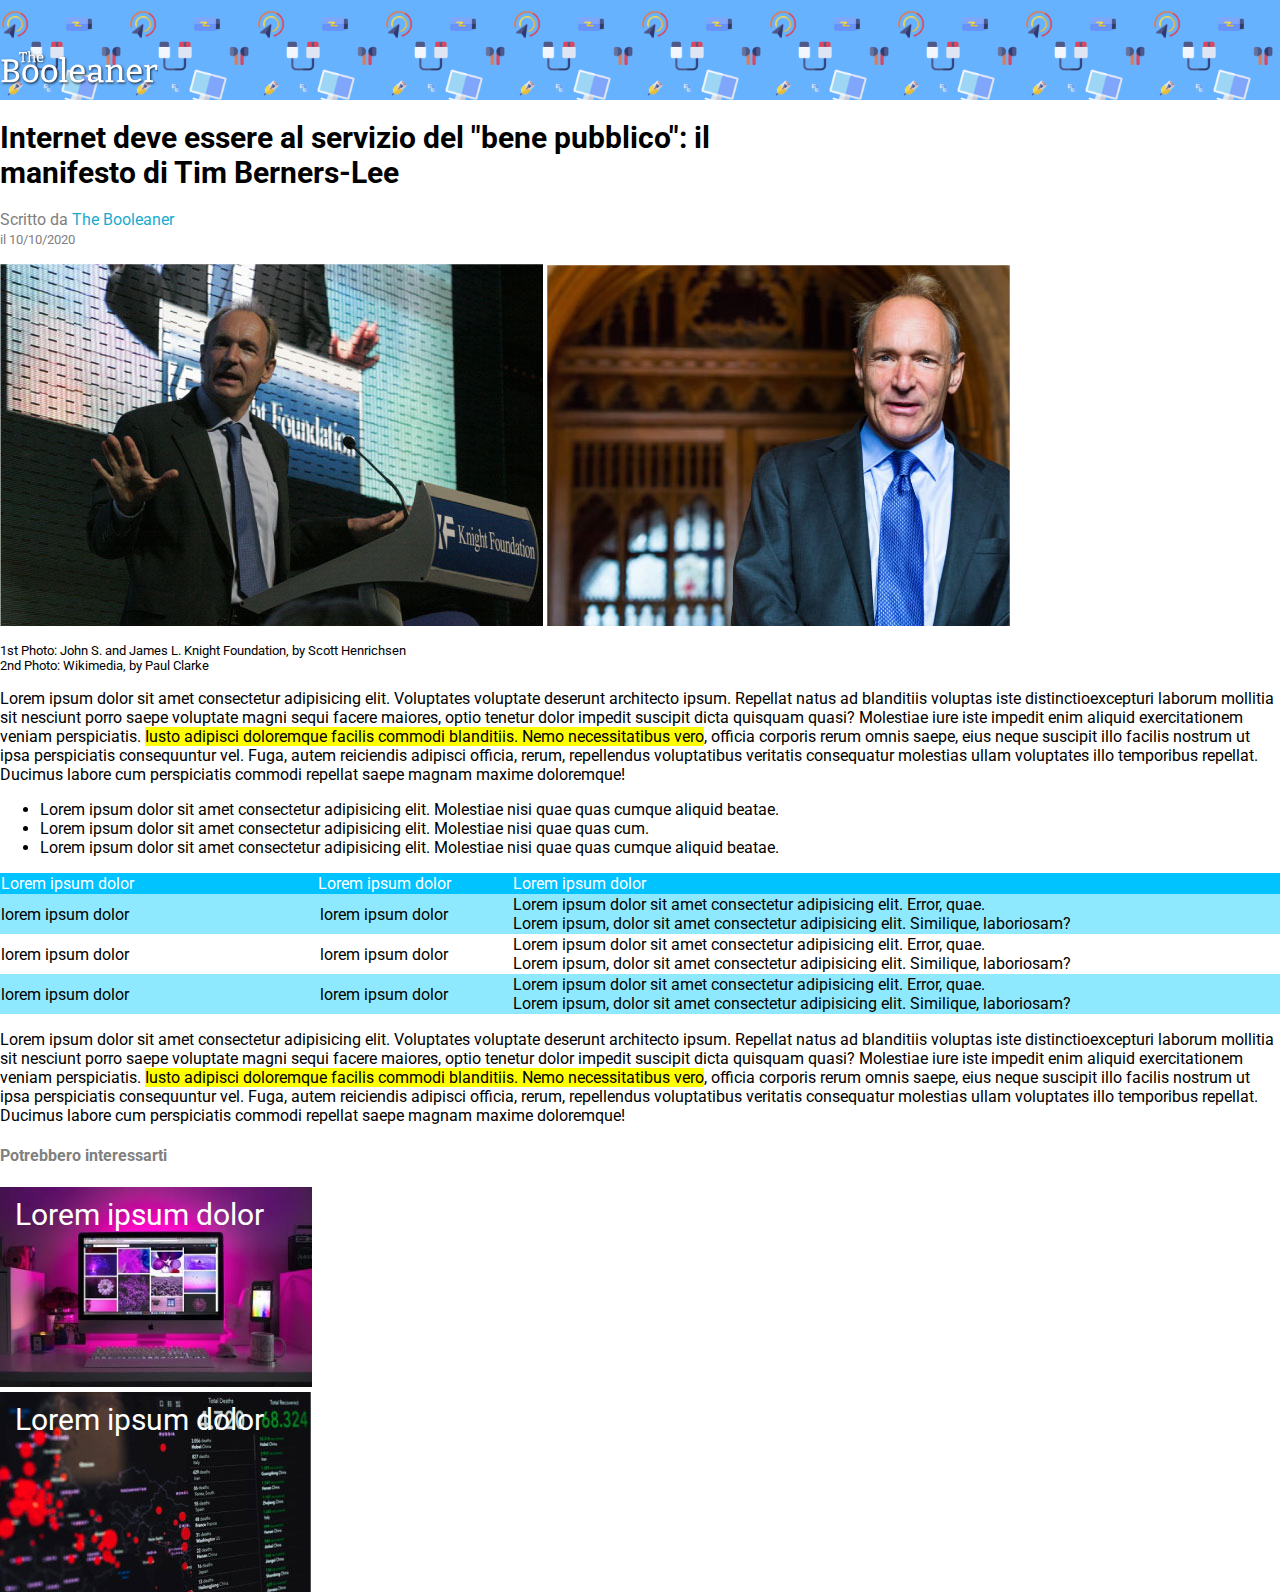
<file: index.html>
<!DOCTYPE html>
<html lang="en">

    <head>
        <meta charset="UTF-8">
        <meta http-equiv="X-UA-Compatible" content="IE=edge">
        <meta name="viewport" content="width=device-width, initial-scale=1.0">
        <title>The Booleaner</title>
        <link rel="stylesheet" href="style.css">
        <link rel="preconnect" href="https://fonts.googleapis.com">
        <link rel="preconnect" href="https://fonts.gstatic.com" crossorigin>
        <link href="https://fonts.googleapis.com/css2?family=Roboto:wght@500&display=swap" rel="stylesheet">
        <link rel="preconnect" href="https://fonts.googleapis.com">
<link rel="preconnect" href="https://fonts.gstatic.com" crossorigin>
<link href="https://fonts.googleapis.com/css2?family=Roboto:wght@300&display=swap" rel="stylesheet">
    </head>

    <body>
        <header>
            <!--navbar-->
            <div class="navbar">
                <img src="./img/logo.svg" alt="">
            </div>
            <!-- /navbar-->
        </header>

        <main>

            <!-- news -->
            <section>

                <h1>Internet deve essere al servizio del "bene pubblico":  il<br>
                    manifesto di Tim Berners-Lee
                </h1>

                <p class="news-bg-grey f-family">Scritto da <span class="text-booleaner f-family">The Booleaner</span> <br> <span class="text-small">il 10/10/2020</span> </p>

                <div class="news-img">
                    <img src="./img/tim-1.jpg" alt="">
                    <img src="./img/tim-2.jpg" alt="">
                    <p class="text-small">1st Photo: John S. and James L. Knight Foundation, by Scott Henrichsen <br>
                        2nd Photo: Wikimedia, by Paul Clarke
                    </p>
                </div>
           
                <p>Lorem ipsum dolor sit amet consectetur adipisicing elit. Voluptates voluptate deserunt architecto ipsum. Repellat natus ad blanditiis voluptas iste distinctioexcepturi laborum mollitia sit nesciunt porro saepe voluptate magni sequi facere maiores, optio tenetur dolor impedit suscipit dicta quisquam quasi? Molestiae iure iste impedit enim aliquid exercitationem veniam perspiciatis. <span class="bg-yellow">Iusto adipisci doloremque facilis commodi blanditiis. Nemo necessitatibus vero</span>, officia corporis rerum omnis saepe, eius neque suscipit illo facilis nostrum ut ipsa perspiciatis consequuntur vel. Fuga, autem reiciendis adipisci officia, rerum, repellendus voluptatibus veritatis consequatur molestias ullam voluptates illo temporibus repellat. Ducimus labore cum perspiciatis commodi repellat saepe magnam maxime doloremque!</p>

                <ul>
                    <li>Lorem ipsum dolor sit amet consectetur adipisicing elit. Molestiae nisi quae quas cumque aliquid beatae.</li>
                    <li>Lorem ipsum dolor sit amet consectetur adipisicing elit. Molestiae nisi quae quas cum.</li>
                    <li>Lorem ipsum dolor sit amet consectetur adipisicing elit. Molestiae nisi quae quas cumque aliquid beatae.</li>
                </ul>

                <!--Start table-->
                <table class="box-table">
                    
                        <thead class="color-th">
                            <tr >
                                <td id="col-t" >Lorem ipsum dolor</td>
                                <td id="col-t" class="text-center">Lorem ipsum dolor</td>
                                <td>Lorem ipsum dolor</td>
                            </tr>
                        </thead>
                        <tbody>
                            <tr class="color-tr">
                                <td id="col-t" >lorem ipsum dolor</td>
                                <td id="col-t" class="text-center">lorem ipsum dolor</td>
                                <td>Lorem ipsum dolor sit amet consectetur adipisicing elit. Error, quae. <br>
                                    Lorem ipsum, dolor sit amet consectetur adipisicing elit. Similique, laboriosam?
                                </td>
                            </tr>
                            <tr>
                                <td class="col-t">lorem ipsum dolor</td>
                                <td  class="text-center col-t">lorem ipsum dolor</td>
                                <td>Lorem ipsum dolor sit amet consectetur adipisicing elit. Error, quae. <br>
                                    Lorem ipsum, dolor sit amet consectetur adipisicing elit. Similique, laboriosam?
                                </td>
                            </tr>
                            <tr class="color-tr">
                                <td id="col-t" >lorem ipsum dolor</td>
                                <td id="col-t" class="text-center">lorem ipsum dolor</td>
                                <td>Lorem ipsum dolor sit amet consectetur adipisicing elit. Error, quae. <br>
                                    Lorem ipsum, dolor sit amet consectetur adipisicing elit. Similique, laboriosam?
                                </td>
                            </tr>
                      
                    </tbody>
                </table>
                <!-- /table-->
                <p>Lorem ipsum dolor sit amet consectetur adipisicing elit. Voluptates voluptate deserunt architecto ipsum. Repellat natus ad blanditiis voluptas iste distinctioexcepturi laborum mollitia sit nesciunt porro saepe voluptate magni sequi facere maiores, optio tenetur dolor impedit suscipit dicta quisquam quasi? Molestiae iure iste impedit enim aliquid exercitationem veniam perspiciatis. <span class="bg-yellow">Iusto adipisci doloremque facilis commodi blanditiis. Nemo necessitatibus vero</span>, officia corporis rerum omnis saepe, eius neque suscipit illo facilis nostrum ut ipsa perspiciatis consequuntur vel. Fuga, autem reiciendis adipisci officia, rerum, repellendus voluptatibus veritatis consequatur molestias ullam voluptates illo temporibus repellat. Ducimus labore cum perspiciatis commodi repellat saepe magnam maxime doloremque!</p>
                
            </section>
            <!-- /news-->
        </main>

        <footer>
            <h4 class="news-bg-grey">Potrebbero interessarti</h4>

            <div class="contain-img img-monitor">
                 <p class="text-contain-f">Lorem ipsum dolor</p>
            </div>
            
            <div class="contain-img img-graph">
                <p class="text-contain-f">Lorem ipsum dolor</p>
           </div>
        </footer>

    </body>
</html>
</file>
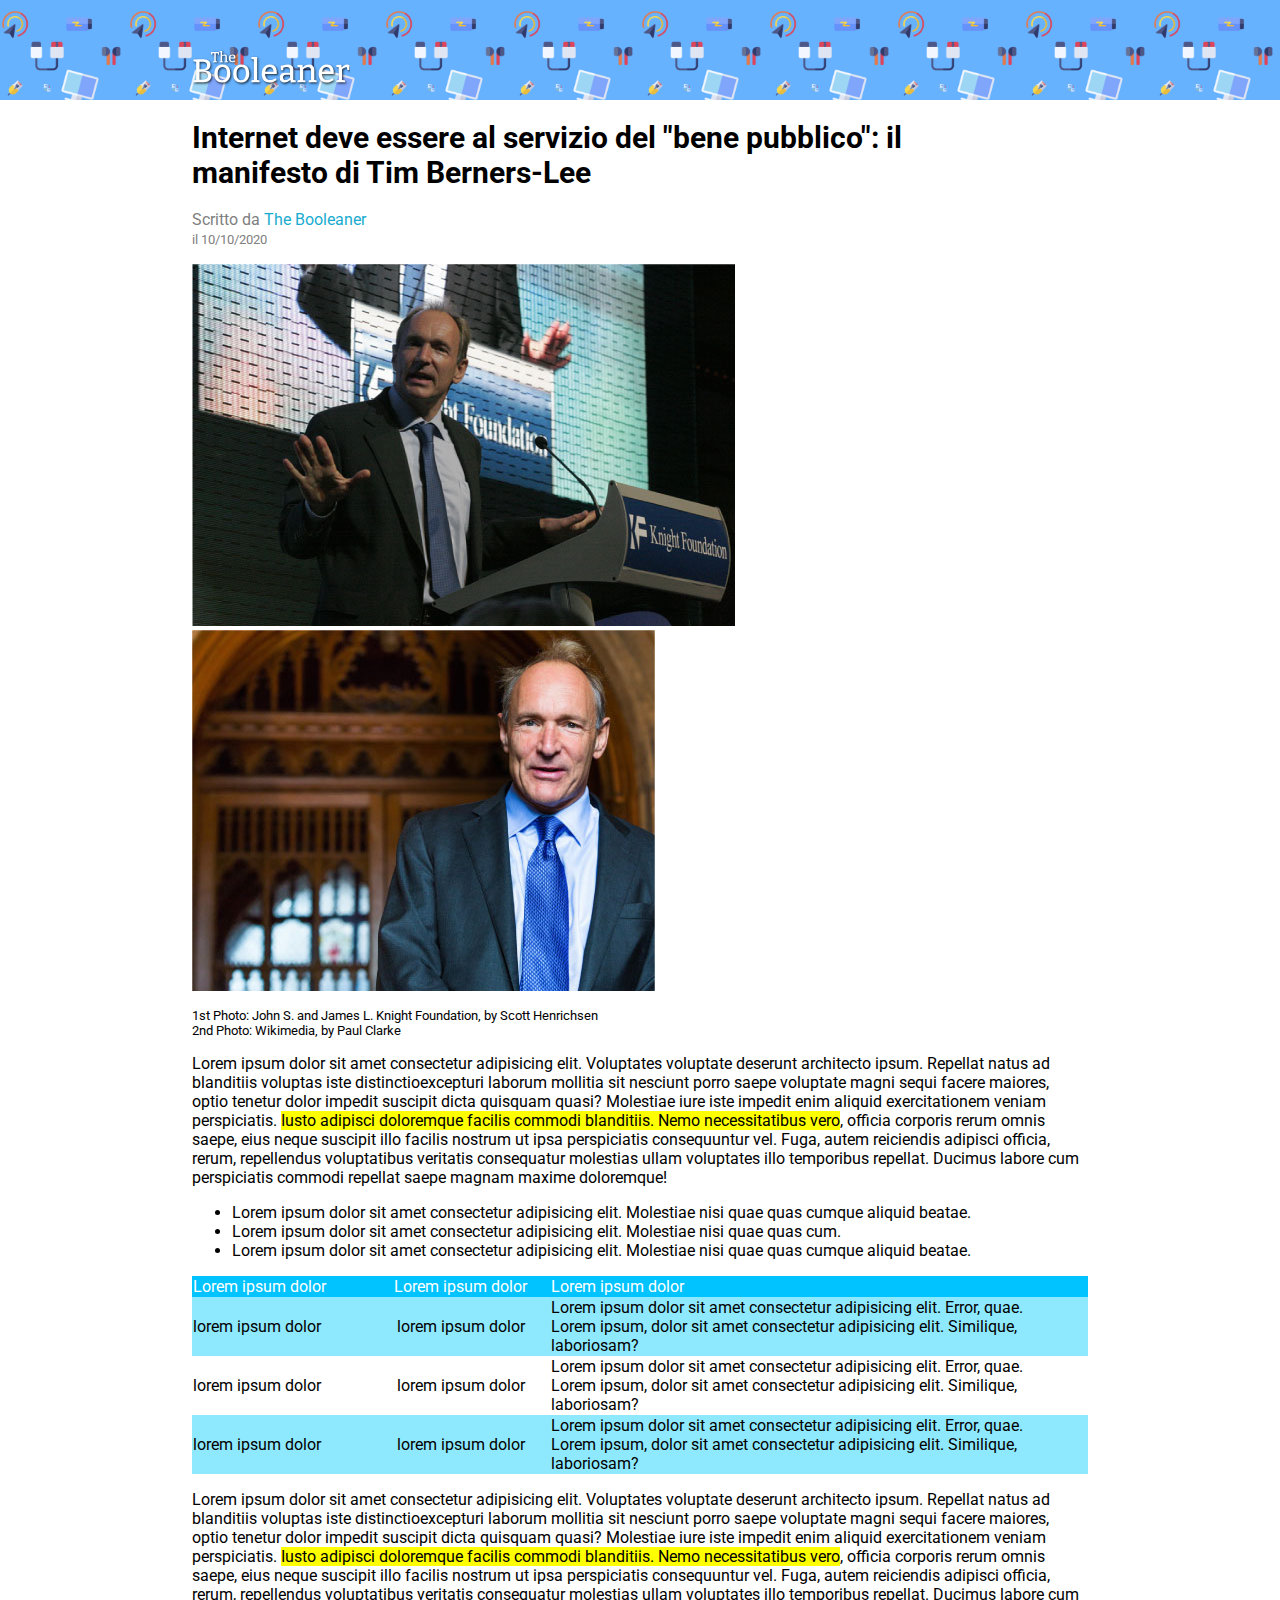
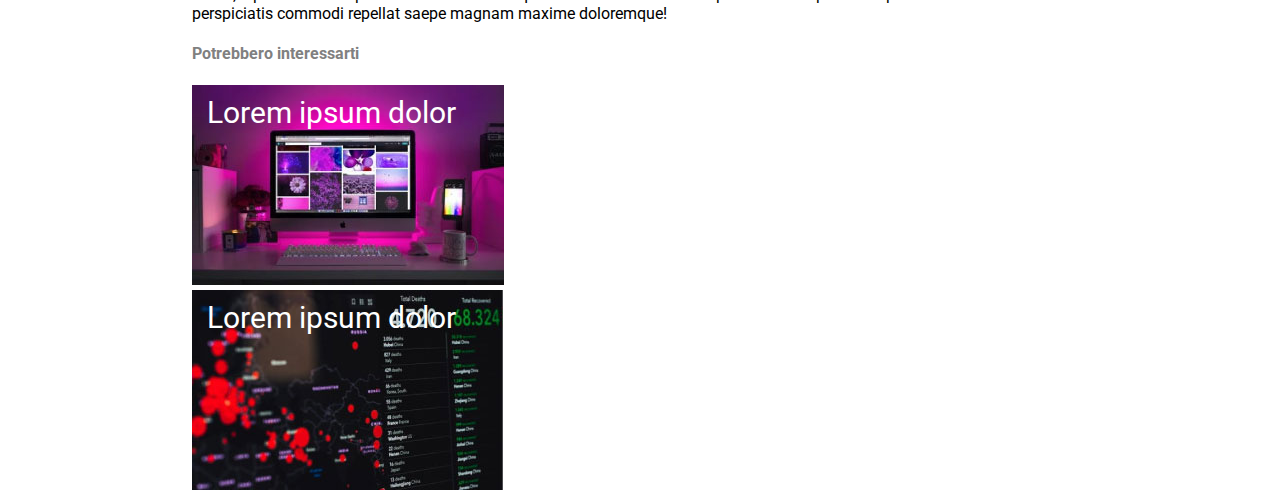
<file: Bonus/index.html>
<!DOCTYPE html>
<html lang="en">

    <head>
        <meta charset="UTF-8">
        <meta http-equiv="X-UA-Compatible" content="IE=edge">
        <meta name="viewport" content="width=device-width, initial-scale=1.0">
        <title>The Booleaner</title>
        <link rel="stylesheet" href="../style.css">
        <link rel="preconnect" href="https://fonts.googleapis.com">
        <link rel="preconnect" href="https://fonts.gstatic.com" crossorigin>
        <link href="https://fonts.googleapis.com/css2?family=Roboto:wght@500&display=swap" rel="stylesheet">
        <link rel="preconnect" href="https://fonts.googleapis.com">
        <link rel="preconnect" href="https://fonts.gstatic.com" crossorigin>
        <link href="https://fonts.googleapis.com/css2?family=Roboto:wght@300&display=swap" rel="stylesheet">
    </head>

    <body>
        <header>
            <!--navbar-->
            <section class="navbar">
                <div class="center-all">
                    <img src="../img/logo.svg" alt="">
                </div>
            </section>
            <!-- /navbar-->
        </header>

        <main>

            <!-- news -->
            <section class="center-all">

                <h1>Internet deve essere al servizio del "bene pubblico":  il<br>
                    manifesto di Tim Berners-Lee
                </h1>

                <p class="news-bg-grey f-family">Scritto da <span class="text-booleaner f-family">The Booleaner</span> <br> <span class="text-small">il 10/10/2020</span> </p>

                <div class="news-img">
                    <img src="../img/tim-1.jpg" alt="">
                    <img src="../img/tim-2.jpg" alt="">
                    <p class="text-small">1st Photo: John S. and James L. Knight Foundation, by Scott Henrichsen <br>
                        2nd Photo: Wikimedia, by Paul Clarke
                    </p>
                </div>
           
                <p>Lorem ipsum dolor sit amet consectetur adipisicing elit. Voluptates voluptate deserunt architecto ipsum. Repellat natus ad blanditiis voluptas iste distinctioexcepturi laborum mollitia sit nesciunt porro saepe voluptate magni sequi facere maiores, optio tenetur dolor impedit suscipit dicta quisquam quasi? Molestiae iure iste impedit enim aliquid exercitationem veniam perspiciatis. <span class="bg-yellow">Iusto adipisci doloremque facilis commodi blanditiis. Nemo necessitatibus vero</span>, officia corporis rerum omnis saepe, eius neque suscipit illo facilis nostrum ut ipsa perspiciatis consequuntur vel. Fuga, autem reiciendis adipisci officia, rerum, repellendus voluptatibus veritatis consequatur molestias ullam voluptates illo temporibus repellat. Ducimus labore cum perspiciatis commodi repellat saepe magnam maxime doloremque!</p>

                <ul>
                    <li>Lorem ipsum dolor sit amet consectetur adipisicing elit. Molestiae nisi quae quas cumque aliquid beatae.</li>
                    <li>Lorem ipsum dolor sit amet consectetur adipisicing elit. Molestiae nisi quae quas cum.</li>
                    <li>Lorem ipsum dolor sit amet consectetur adipisicing elit. Molestiae nisi quae quas cumque aliquid beatae.</li>
                </ul>

                <!--Start table-->
                <table class="box-table">
                    
                        <thead class="color-th">
                            <tr >
                                <td id="col-t" >Lorem ipsum dolor</td>
                                <td id="col-t" class="text-center">Lorem ipsum dolor</td>
                                <td>Lorem ipsum dolor</td>
                            </tr>
                        </thead>
                        <tbody>
                            <tr class="color-tr">
                                <td id="col-t" >lorem ipsum dolor</td>
                                <td id="col-t" class="text-center">lorem ipsum dolor</td>
                                <td>Lorem ipsum dolor sit amet consectetur adipisicing elit. Error, quae. <br>
                                    Lorem ipsum, dolor sit amet consectetur adipisicing elit. Similique, laboriosam?
                                </td>
                            </tr>
                            <tr>
                                <td class="col-t">lorem ipsum dolor</td>
                                <td  class="text-center col-t">lorem ipsum dolor</td>
                                <td>Lorem ipsum dolor sit amet consectetur adipisicing elit. Error, quae. <br>
                                    Lorem ipsum, dolor sit amet consectetur adipisicing elit. Similique, laboriosam?
                                </td>
                            </tr>
                            <tr class="color-tr">
                                <td id="col-t" >lorem ipsum dolor</td>
                                <td id="col-t" class="text-center">lorem ipsum dolor</td>
                                <td>Lorem ipsum dolor sit amet consectetur adipisicing elit. Error, quae. <br>
                                    Lorem ipsum, dolor sit amet consectetur adipisicing elit. Similique, laboriosam?
                                </td>
                            </tr>
                      
                    </tbody>
                </table>
                <!-- /table-->
                <p>Lorem ipsum dolor sit amet consectetur adipisicing elit. Voluptates voluptate deserunt architecto ipsum. Repellat natus ad blanditiis voluptas iste distinctioexcepturi laborum mollitia sit nesciunt porro saepe voluptate magni sequi facere maiores, optio tenetur dolor impedit suscipit dicta quisquam quasi? Molestiae iure iste impedit enim aliquid exercitationem veniam perspiciatis. <span class="bg-yellow">Iusto adipisci doloremque facilis commodi blanditiis. Nemo necessitatibus vero</span>, officia corporis rerum omnis saepe, eius neque suscipit illo facilis nostrum ut ipsa perspiciatis consequuntur vel. Fuga, autem reiciendis adipisci officia, rerum, repellendus voluptatibus veritatis consequatur molestias ullam voluptates illo temporibus repellat. Ducimus labore cum perspiciatis commodi repellat saepe magnam maxime doloremque!</p>
                
            </section>
            <!-- /news-->
        </main>

        <footer>
            <section class="center-all">
                <h4 class="news-bg-grey">Potrebbero interessarti</h4>

                <div class="contain-img img-monitor">
                    <p class="text-contain-f">Lorem ipsum dolor</p>
                </div>
                
                <div class="contain-img img-graph">
                    <p class="text-contain-f">Lorem ipsum dolor</p>
                </div>
            </section>
        </footer>

    </body>
</html>
</file>
<file: style.css>
body{
    margin: 0;
    padding: 0;
    font-family: 'Roboto', sans-serif;
}

/* Start navbar */
.navbar {
    height: 100px;
    background-color: rgb(102, 178, 255);
    background-image: url("./img/pattern.png");
    background-size:20%;  
    position: relative;  
}


.navbar img{
    height: 40%;
    position: absolute;
    margin-top: 50px;
}
/* /navbar */

/*news*/
.center-all{
    width: 70%;
    margin: auto;
}

h1{
    font-size:30px;
}

.text-medium{
    font-size: medium;
}

.text-small{
    font-size: small;
}

.news-bg-grey{
    color: grey;
}

.text-booleaner{
    color: rgb(24, 171, 207);
}

.bg-yellow{
    background-color: yellow;
}

/*Start table class*/
.text-center{
    text-align: center;
}
.box-table{
    width: 100%;
    border-spacing: 0;
}
.col-t{
    width:20% ; 
}
.color-th{
    background-color: rgb(0, 195, 255);
    color: white;
}
.color-tr{
    background-color: rgba(108, 226, 255, 0.767);
}
/* /table class */

/* /news */

/*Start footer*/
.contain-img{
    height: 200px;
    background-repeat: no-repeat;
}
.img-monitor{
    background-image: url("../img/monitor.jpg");
    
}

.img-graph{
    background-image: url("../img/graph.jpg");

}

.text-contain-f{
    margin: 5px;
    color: white;
    padding: 10px;
    font-size: 30px;
}

/* /footer*/
</file>
